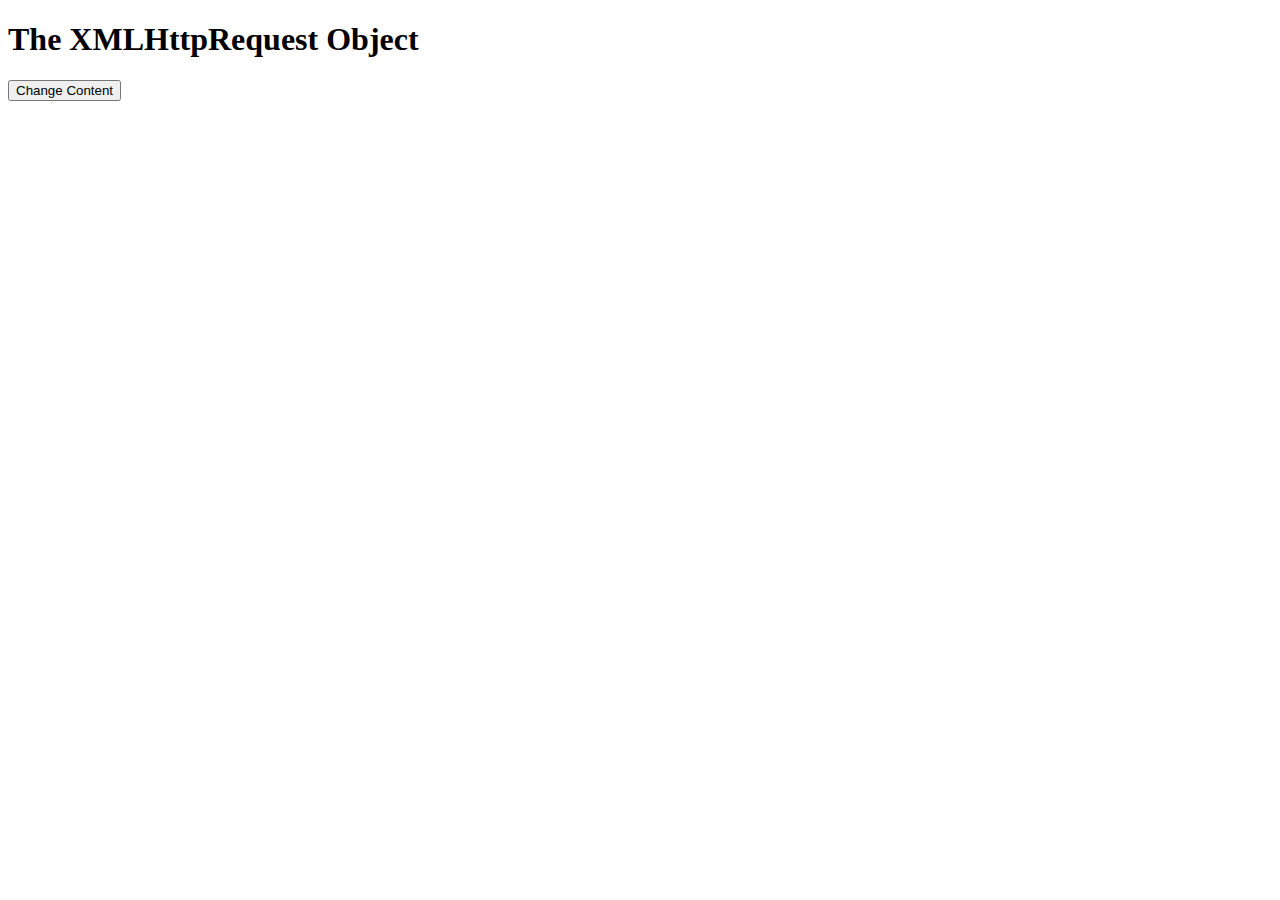
<file: index.html>
<!DOCTYPE html>
<html>
<body>

<div id="demo">
<h1>The XMLHttpRequest Object</h1>
<button type="button" onclick="loadDoc()">Change Content</button>
</div>

<script>
function loadDoc() {
  var xhttp = new XMLHttpRequest();
  xhttp.onreadystatechange = function() {
    if (this.readyState == 4 && this.status == 200) {
      document.getElementById("demo").innerHTML =
      this.responseText;
    }
  };
  xhttp.open("GET", "ajax_info.txt", true);
  xhttp.send();
}
</script>

</body>
</html>
</file>
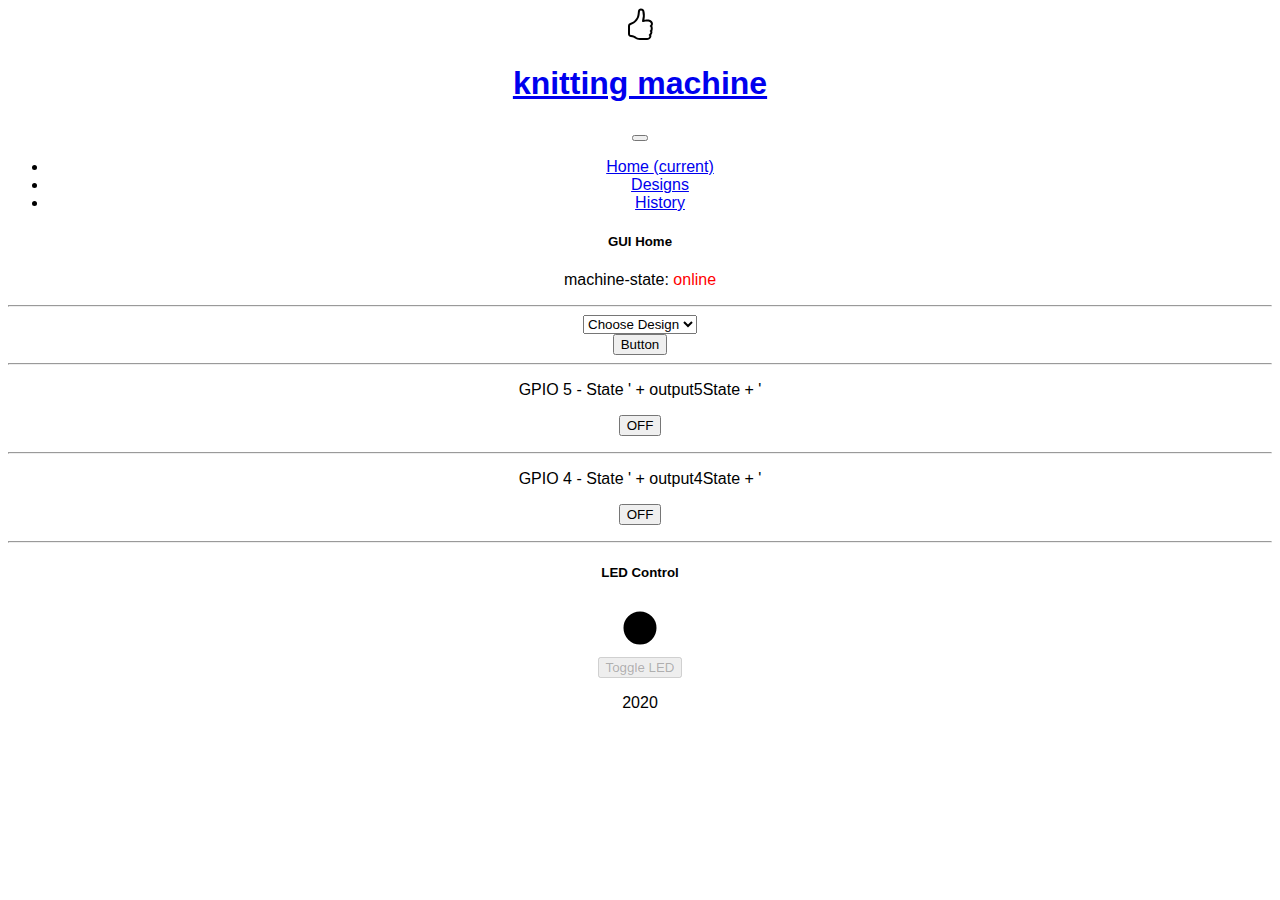
<file: temp3/index.html>
<!DOCTYPE html>
<html>

<head>
    <meta name='viewport' content='width=device-width, initial-scale=1'>
    <link rel='icon' href='data:,'>
    <!-- // Es folgen der CSS-Code um die Ein/Aus Buttons zu gestalten -->
    <!-- // Hier können Sie die Hintergrundfarge (background-color) und Schriftgröße (font-size) anpassen -->
    <link rel='stylesheet' href='https://stackpath.bootstrapcdn.com/bootstrap/4.5.0/css/bootstrap.min.css'
        integrity='sha384-9aIt2nRpC12Uk9gS9baDl411NQApFmC26EwAOH8WgZl5MYYxFfc+NcPb1dKGj7Sk' crossorigin='anonymous'>
    <style>
        html {
            font-family: Helvetica;
            display: inline-block;
            margin: 0px auto;
            text-align: center;
        }
        .button {
            background-color: #333344;
            border: none;
            color: white;
            padding: 16px 40px;
            text-decoration: none;
            font-size: 30px;
            margin: 2px;
            cursor: pointer;
        }
        .button2 {
            background-color: #888899;
        }
    </style>
</head>

<!-- // Webseiten-Überschrift -->

<body class='bg-transparent'>
    <section id='navigation'>
        <nav class='navbar navbar-expand-lg navbar-dark bg-dark text-light'>            
            <div class='container'>
                <div class='row'>
                    <div class='copl-3'>
                        <svg width='2em' height='2em' viewBox='0 0 16 16' class='bi bi-hand-thumbs-up m-4' fill='currentColor'
                        xmlns='http://www.w3.org/2000/svg'>
                        <path fill-rule='evenodd'
                            d='M6.956 1.745C7.021.81 7.908.087 8.864.325l.261.066c.463.116.874.456 1.012.965.22.816.533 2.511.062 4.51a9.84 9.84 0 0 1 .443-.051c.713-.065 1.669-.072 2.516.21.518.173.994.681 1.2 1.273.184.532.16 1.162-.234 1.733.058.119.103.242.138.363.077.27.113.567.113.856 0 .289-.036.586-.113.856-.039.135-.09.273-.16.404.169.387.107.819-.003 1.148a3.163 3.163 0 0 1-.488.901c.054.152.076.312.076.465 0 .305-.089.625-.253.912C13.1 15.522 12.437 16 11.5 16v-1c.563 0 .901-.272 1.066-.56a.865.865 0 0 0 .121-.416c0-.12-.035-.165-.04-.17l-.354-.354.353-.354c.202-.201.407-.511.505-.804.104-.312.043-.441-.005-.488l-.353-.354.353-.354c.043-.042.105-.14.154-.315.048-.167.075-.37.075-.581 0-.211-.027-.414-.075-.581-.05-.174-.111-.273-.154-.315L12.793 9l.353-.354c.353-.352.373-.713.267-1.02-.122-.35-.396-.593-.571-.652-.653-.217-1.447-.224-2.11-.164a8.907 8.907 0 0 0-1.094.171l-.014.003-.003.001a.5.5 0 0 1-.595-.643 8.34 8.34 0 0 0 .145-4.726c-.03-.111-.128-.215-.288-.255l-.262-.065c-.306-.077-.642.156-.667.518-.075 1.082-.239 2.15-.482 2.85-.174.502-.603 1.268-1.238 1.977-.637.712-1.519 1.41-2.614 1.708-.394.108-.62.396-.62.65v4.002c0 .26.22.515.553.55 1.293.137 1.936.53 2.491.868l.04.025c.27.164.495.296.776.393.277.095.63.163 1.14.163h3.5v1H8c-.605 0-1.07-.081-1.466-.218a4.82 4.82 0 0 1-.97-.484l-.048-.03c-.504-.307-.999-.609-2.068-.722C2.682 14.464 2 13.846 2 13V9c0-.85.685-1.432 1.357-1.615.849-.232 1.574-.787 2.132-1.41.56-.627.914-1.28 1.039-1.639.199-.575.356-1.539.428-2.59z' />
                        </svg>
                    </div>
                    <div class='copl-3'>
                        <a class='navbar-brand' href='#'>
                            <h1 class='text-monospace'>knitting machine</h1>
                        </a>
                    </div>
                    <div class='copl-6'>
                        <button class='navbar-toggler' type='button' data-toggle='collapse' data-target='#navbarNav'
                            aria-controls='navbarNav' aria-expanded='false' aria-label='Toggle navigation'>
                            <span class='navbar-toggler-icon'></span>
                        </button>                    
                        <div class='collapse navbar-collapse' id='navbarNav'>
                            <ul class='navbar-nav'>
                                <li class='nav-item active'>
                                    <a class='nav-link' href='#'>Home <span class='sr-only'>(current)</span></a>
                                </li>
                                <li class='nav-item'>
                                    <a class='nav-link' href='designs.html'>Designs</a>
                                </li>
                                <li class='nav-item'>
                                    <a class='nav-link' href='#'>History</a>
                                </li>
                            </ul>
                        </div>
                    </div>        
                </div>
            </div>
        </nav>
    </section>
    <section id='header'>
        <div class='container-fluid'>
            <div class='row mb-4'>
                <div class='col-10 align-self-start'>
                    <h5 class='m-4'>GUI Home</h5>
                </div>
                <div class='col d-inline-block'>
                    <p class='m-4'>machine-state: <span id="machine-state">online</span></p>
                </div>
            </div>
        </div>
    </section>
    <hr/>
    <section id='body'>
        <div class='container mb-4'>
            <div class='row justify-content-center mb-4'>                
                <div class='col-6 input-group'>
                      <select class='custom-select' id='inputGroupSelect04' aria-label='Example select with button addon'>
                      <option selected>Choose Design</option>
                      <option value='1'>1</option>
                      <option value='2'>2</option>
                      <option value='3'>3 </option>
                    </select>
                    <div class='input-group-append'>
                      <button class='btn btn-outline-secondary' type='button'>Button</button>
                    </div>
                  </div>
            </div>
            <hr/>
            <div class='row justify-content-center'>
                <div class='col-4'>
                    <p>GPIO 5 - State ' + output5State + '</p>
                </div>
                <div class='col-2'>
                    <p><a href='/5/on'><button class='btn btn-danger btn-lg'>OFF</button></a></p>
                </div>
            </div>
            <hr/>
            <div class='row justify-content-center'>
                <div class='col-4'>
                    <p>GPIO 4 - State ' + output4State + '</p>
                </div>
                <!-- // Wenn output4State = off, zeige den EIN Button -->
                <!-- if (output4State=='off') { -->
                <div class='col-2'>
                    <p><a href='/4/on'><button class='btn btn-danger btn-lg'>OFF</button></a></p>
                </div>
            </div>

            <hr/>
            <div class='row justify-content-center'>
                <div class='col-2'>
                    <h5>LED Control</h5>
                </div>                          
                <div class='col-2'>
                    <canvas id='led' width='50' height='50'></canvas>
                </div>
                <div class='col-2'>
                    <button class='btn btn-primary btn-lg' id='toggleButton' onclick='onPress()' disabled>Toggle LED</button>
                </div>                     
            </div> 
        </div>
    </section>

    <section>
               
    </section>

    <section id='my-footer'>
        <div class='container-fluid fixed-bottom'>
            <div class='row d-flex justify-content-center bg-secondary'>
                <div class='col-4'>
                    <p class='text-alert text-center m-auto'>2020</p>
                </div>
            </div>
        </div>
    </section>

    <!-- } else {
    <p><a href='/4/off'><button class='btn btn-success btn-lg'>ON</button></a></p>
    }
 -->

    </div>

    <script src='https://code.jquery.com/jquery-3.5.1.slim.min.js'
        integrity='sha384-DfXdz2htPH0lsSSs5nCTpuj/zy4C+OGpamoFVy38MVBnE+IbbVYUew+OrCXaRkfj' crossorigin='anonymous'>
    </script>
    <script src='https://cdn.jsdelivr.net/npm/popper.js@1.16.0/dist/umd/popper.min.js'
        integrity='sha384-Q6E9RHvbIyZFJoft+2mJbHaEWldlvI9IOYy5n3zV9zzTtmI3UksdQRVvoxMfooAo' crossorigin='anonymous'>
    </script>
    <script src='https://stackpath.bootstrapcdn.com/bootstrap/4.5.0/js/bootstrap.min.js'
        integrity='sha384-OgVRvuATP1z7JjHLkuOU7Xw704+h835Lr+6QL9UvYjZE3Ipu6Tp75j7Bh/kR0JKI' crossorigin='anonymous'>
    </script>
    <script language='javascript' type='text/javascript'>

        var url = "ws://192.168.0.197:1337/";
        var output;
        var button;
        var canvas;
        var context;
        var machineState;
        
        // This is called when the page finishes loading
        function init() {
        
            // Assign page elements to variables
            button = document.getElementById("toggleButton");
            output = document.getElementById("output");
            canvas = document.getElementById("led");
            machineState = document.getElementById("machine-state");
            
            // Draw circle in canvas
            context = canvas.getContext("2d");
            context.arc(25, 25, 15, 0, Math.PI * 2, false);
            context.lineWidth = 3;
            context.strokeStyle = "black";
            context.stroke();
            context.fillStyle = "black";
            context.fill();

            machineState.style.color = 'red';
            
            // Connect to WebSocket server
            wsConnect(url);
        }
        
        // Call this to connect to the WebSocket server
        function wsConnect(url) {
            
            // Connect to WebSocket server
            websocket = new WebSocket(url);
            
            // Assign callbacks
            websocket.onopen = function(evt) { onOpen(evt) };
            websocket.onclose = function(evt) { onClose(evt) };
            websocket.onmessage = function(evt) { onMessage(evt) };
            websocket.onerror = function(evt) { onError(evt) };
        }
        
        // Called when a WebSocket connection is established with the server
        function onOpen(evt) {
        
            // Log connection state
            console.log("Connected");
            
            // Enable button
            button.disabled = false;
            
            // Get the current state of the LED
            doSend("getLEDState");

            machineState.style.color = 'green';
        }
        
        // Called when the WebSocket connection is closed
        function onClose(evt) {
        
            // Log disconnection state
            console.log("Disconnected");
            
            // Disable button
            button.disabled = true;
            machineState.style.color = 'red';
            
            // Try to reconnect after a few seconds
            setTimeout(function() { wsConnect(url) }, 2000);
        }
        
        // Called when a message is received from the server
        function onMessage(evt) {
        
            // Print out our received message
            console.log("Received: " + evt.data);
            
            // Update circle graphic with LED state
            switch(evt.data) {
                case "0":
                    console.log("LED is off");
                    context.fillStyle = "black";
                    context.fill();
                    break;
                case "1":
                    console.log("LED is on");
                    context.fillStyle = "red";
                    context.fill();
                    break;
                default:
                    break;
            }
        }
        
        // Called when a WebSocket error occurs
        function onError(evt) {
            console.log("ERROR: " + evt.data);
        }
        
        // Sends a message to the server (and prints it to the console)
        function doSend(message) {
            console.log("Sending: " + message);
            websocket.send(message);
        }
        
        // Called whenever the HTML button is pressed
        function onPress() {
            doSend("toggleLED");
            doSend("getLEDState");
        }
        
        // Call the init function as soon as the page loads
        window.addEventListener("load", init, false);
        
        </script>        
        
</body>

</html>
</file>
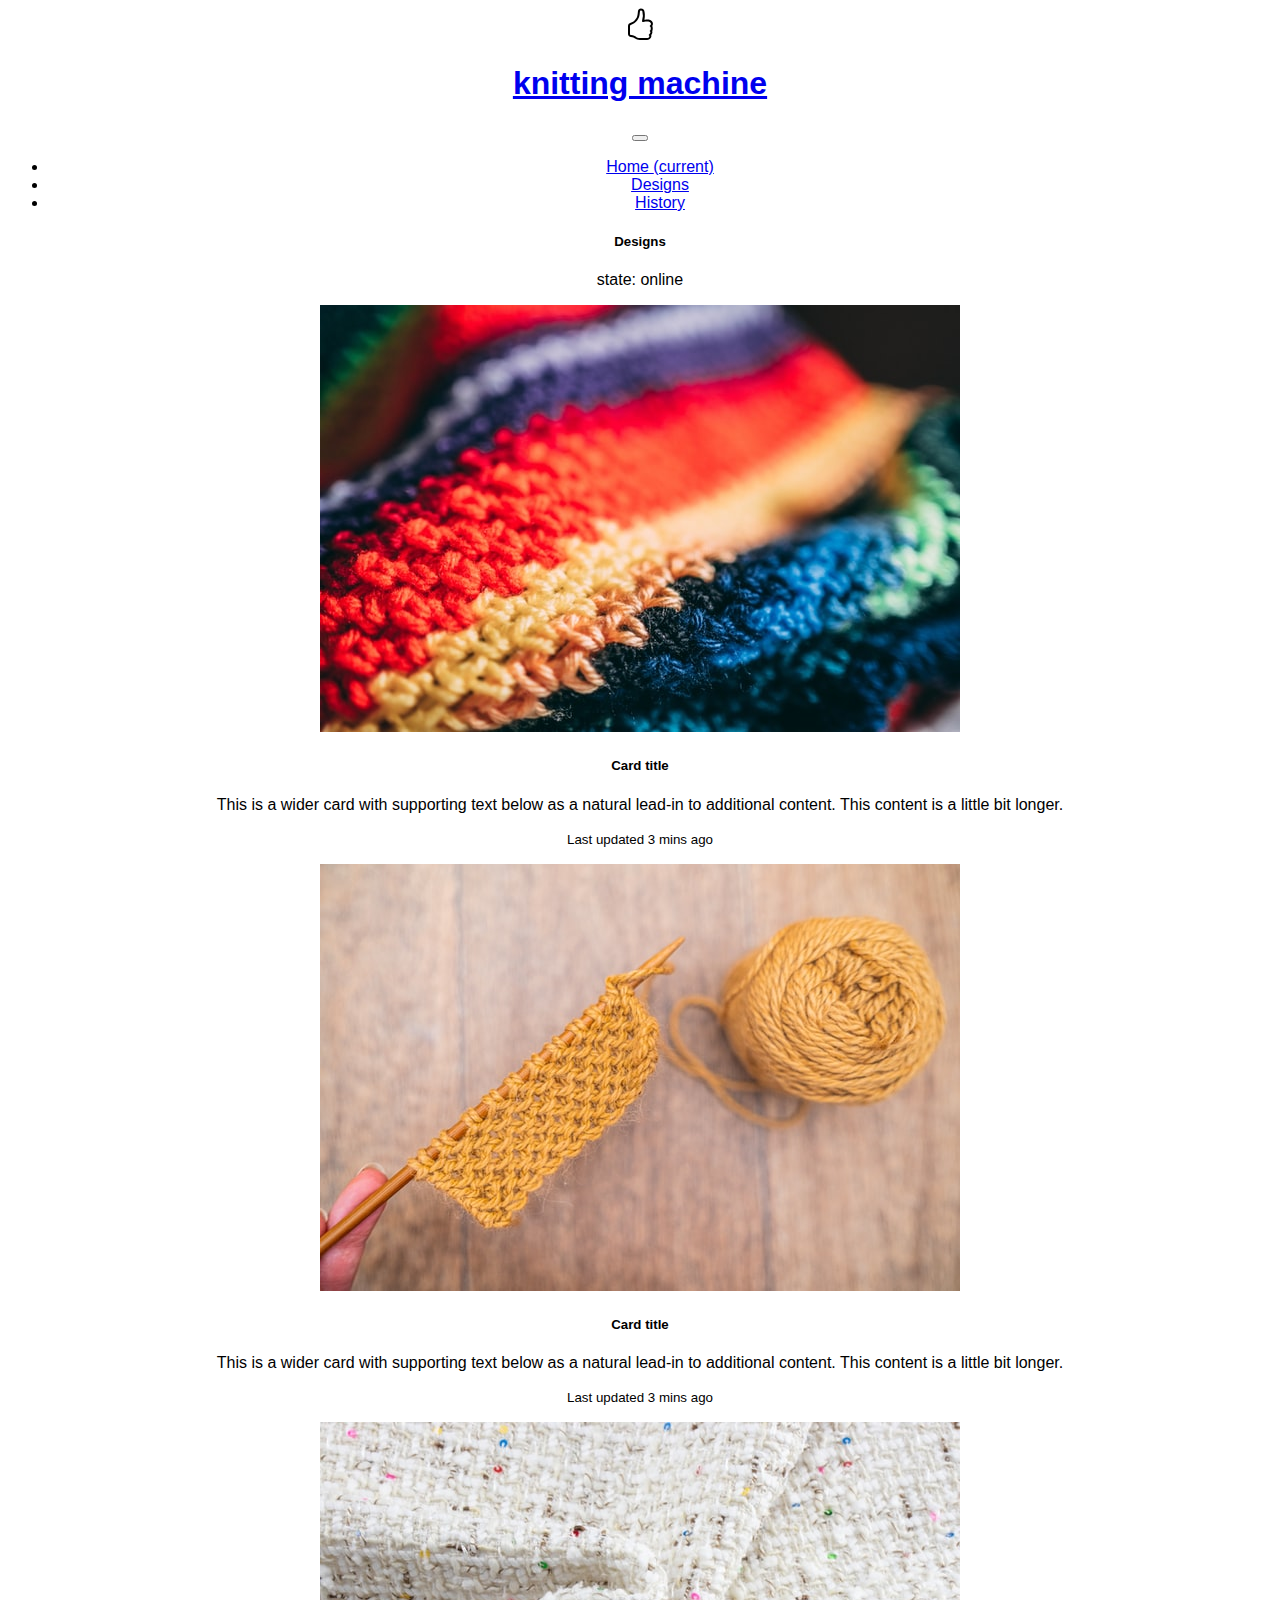
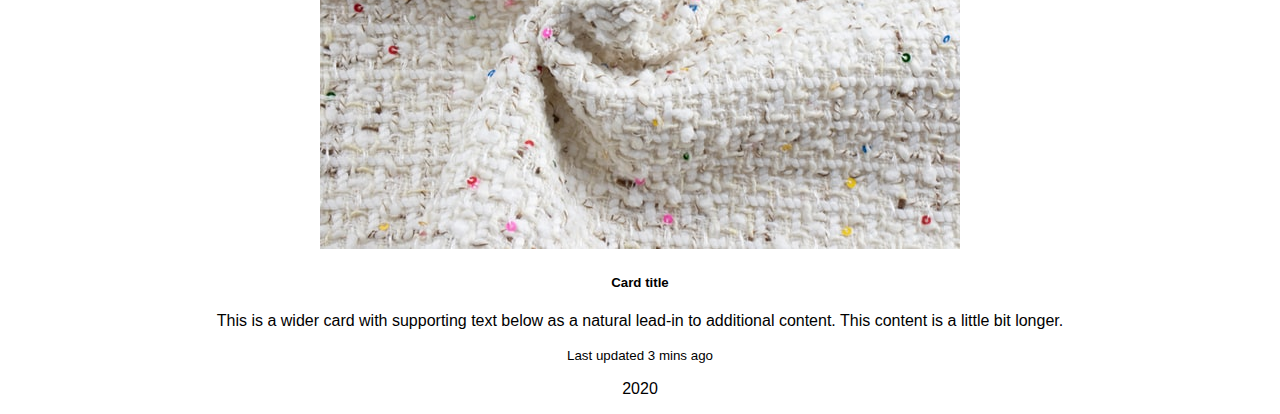
<file: temp3/designs.html>
<!DOCTYPE html>
<html>

<head>
    <meta name='viewport' content='width=device-width, initial-scale=1'>
    <link rel='icon' href='data:,'>
    <!-- // Es folgen der CSS-Code um die Ein/Aus Buttons zu gestalten -->
    <!-- // Hier können Sie die Hintergrundfarge (background-color) und Schriftgröße (font-size) anpassen -->
    <link rel='stylesheet' href='https://stackpath.bootstrapcdn.com/bootstrap/4.5.0/css/bootstrap.min.css'
        integrity='sha384-9aIt2nRpC12Uk9gS9baDl411NQApFmC26EwAOH8WgZl5MYYxFfc+NcPb1dKGj7Sk' crossorigin='anonymous'>
    <style>
        html {
            font-family: Helvetica;
            display: inline-block;
            margin: 0px auto;
            text-align: center;
        }

        .button {
            background-color: #333344;
            border: none;
            color: white;
            padding: 16px 40px;
            text-decoration: none;
            font-size: 30px;
            margin: 2px;
            cursor: pointer;
        }

        .button2 {
            background-color: #888899;
        }
    </style>
</head>

<!-- // Webseiten-Überschrift -->

<body class='bg-transparent'>
    <section id='navigation'>
        <nav class="navbar navbar-expand-lg navbar-dark bg-dark text-light">
            <svg width='2em' height='2em' viewBox='0 0 16 16' class='bi bi-hand-thumbs-up m-4' fill='currentColor'
                xmlns='http://www.w3.org/2000/svg'>
                <path fill-rule='evenodd'
                    d='M6.956 1.745C7.021.81 7.908.087 8.864.325l.261.066c.463.116.874.456 1.012.965.22.816.533 2.511.062 4.51a9.84 9.84 0 0 1 .443-.051c.713-.065 1.669-.072 2.516.21.518.173.994.681 1.2 1.273.184.532.16 1.162-.234 1.733.058.119.103.242.138.363.077.27.113.567.113.856 0 .289-.036.586-.113.856-.039.135-.09.273-.16.404.169.387.107.819-.003 1.148a3.163 3.163 0 0 1-.488.901c.054.152.076.312.076.465 0 .305-.089.625-.253.912C13.1 15.522 12.437 16 11.5 16v-1c.563 0 .901-.272 1.066-.56a.865.865 0 0 0 .121-.416c0-.12-.035-.165-.04-.17l-.354-.354.353-.354c.202-.201.407-.511.505-.804.104-.312.043-.441-.005-.488l-.353-.354.353-.354c.043-.042.105-.14.154-.315.048-.167.075-.37.075-.581 0-.211-.027-.414-.075-.581-.05-.174-.111-.273-.154-.315L12.793 9l.353-.354c.353-.352.373-.713.267-1.02-.122-.35-.396-.593-.571-.652-.653-.217-1.447-.224-2.11-.164a8.907 8.907 0 0 0-1.094.171l-.014.003-.003.001a.5.5 0 0 1-.595-.643 8.34 8.34 0 0 0 .145-4.726c-.03-.111-.128-.215-.288-.255l-.262-.065c-.306-.077-.642.156-.667.518-.075 1.082-.239 2.15-.482 2.85-.174.502-.603 1.268-1.238 1.977-.637.712-1.519 1.41-2.614 1.708-.394.108-.62.396-.62.65v4.002c0 .26.22.515.553.55 1.293.137 1.936.53 2.491.868l.04.025c.27.164.495.296.776.393.277.095.63.163 1.14.163h3.5v1H8c-.605 0-1.07-.081-1.466-.218a4.82 4.82 0 0 1-.97-.484l-.048-.03c-.504-.307-.999-.609-2.068-.722C2.682 14.464 2 13.846 2 13V9c0-.85.685-1.432 1.357-1.615.849-.232 1.574-.787 2.132-1.41.56-.627.914-1.28 1.039-1.639.199-.575.356-1.539.428-2.59z' />
            </svg>
            <a class="navbar-brand" href="#">
                <h1 class='text-monospace'>knitting machine</h1>
            </a>
            <button class="navbar-toggler" type="button" data-toggle="collapse" data-target="#navbarNav"
                aria-controls="navbarNav" aria-expanded="false" aria-label="Toggle navigation">
                <span class="navbar-toggler-icon"></span>
            </button>
            <div class="collapse navbar-collapse" id="navbarNav">
                <ul class="navbar-nav">
                    <li class="nav-item active">
                        <a class="nav-link" href="index.html">Home <span class="sr-only">(current)</span></a>
                    </li>
                    <li class="nav-item">
                        <a class="nav-link" href="#">Designs</a>
                    </li>
                    <li class="nav-item">
                        <a class="nav-link" href="#">History</a>
                    </li>
                </ul>
            </div>
        </nav>
    </section>
    <section id='header'>
        <div class="container-fluid">
            <div class="row mb-4">
                <div class="col-10 align-self-start">
                    <h5 class='m-4'>Designs</h5>
                </div>
                <div class="col d-inline-block">
                    <p class='m-4'>state: <span class='text-success'>online</span></p>
                </div>
            </div>
        </div>
    </section>
    <section id='body'>
        <div class="container mb-4">
                    <div class="card mb-3">
                        <div class="row no-gutters">
                          <div class="col-4">
                            <img src="../temp3/img/hermes-rivera-baRdxMkxv4M-unsplash.jpg" class="card-img" alt="...">
                          </div>
                          <div class="col-8">
                            <div class="card-body">
                              <h5 class="card-title">Card title</h5>
                              <p class="card-text">This is a wider card with supporting text below as a natural lead-in to additional content. This content is a little bit longer.</p>
                              <p class="card-text"><small class="text-muted">Last updated 3 mins ago</small></p>
                            </div>
                          </div>
                        </div>
                    </div>
               
                    <div class="card mb-3">
                        <div class="row no-gutters">
                          <div class="col-4">
                            <img src="../temp3/img/les-triconautes-E0sA5T1VN_U-unsplash (1).jpg" class="card-img" alt="...">
                          </div>
                          <div class="col-8">
                            <div class="card-body">
                              <h5 class="card-title">Card title</h5>
                              <p class="card-text">This is a wider card with supporting text below as a natural lead-in to additional content. This content is a little bit longer.</p>
                              <p class="card-text"><small class="text-muted">Last updated 3 mins ago</small></p>
                            </div>
                          </div>
                        </div>
                    </div>
                
           

            
                <div class="card mb-3">
                    <div class="row no-gutters">
                      <div class="col-4">
                        <img src="../temp3/img/divazus-fabric-store-0EpEN-1bU_8-unsplash.jpg" class="card-img" alt="...">
                      </div>
                      <div class="col-8">
                        <div class="card-body">
                          <h5 class="card-title">Card title</h5>
                          <p class="card-text">This is a wider card with supporting text below as a natural lead-in to additional content. This content is a little bit longer.</p>
                          <p class="card-text"><small class="text-muted">Last updated 3 mins ago</small></p>
                        </div>
                      </div>
                    </div>
                </div>
        </div>     
    </section>
    <section id='my-footer'>
        <div class='container-fluid fixed-bottom'>
            <div class='row d-flex justify-content-center bg-secondary'>
                <div class='col-4'>
                    <p class='text-alert text-center m-auto'>2020</p>
                </div>
            </div>
        </div>
    </section>

    <!-- } else {
    <p><a href='/4/off'><button class='btn btn-success btn-lg'>ON</button></a></p>
    }
 -->

    </div>

    <script src='https://code.jquery.com/jquery-3.5.1.slim.min.js'
        integrity='sha384-DfXdz2htPH0lsSSs5nCTpuj/zy4C+OGpamoFVy38MVBnE+IbbVYUew+OrCXaRkfj' crossorigin='anonymous'>
    </script>
    <script src='https://cdn.jsdelivr.net/npm/popper.js@1.16.0/dist/umd/popper.min.js'
        integrity='sha384-Q6E9RHvbIyZFJoft+2mJbHaEWldlvI9IOYy5n3zV9zzTtmI3UksdQRVvoxMfooAo' crossorigin='anonymous'>
    </script>
    <script src='https://stackpath.bootstrapcdn.com/bootstrap/4.5.0/js/bootstrap.min.js'
        integrity='sha384-OgVRvuATP1z7JjHLkuOU7Xw704+h835Lr+6QL9UvYjZE3Ipu6Tp75j7Bh/kR0JKI' crossorigin='anonymous'>
    </script>
</body>

</html>
</file>
